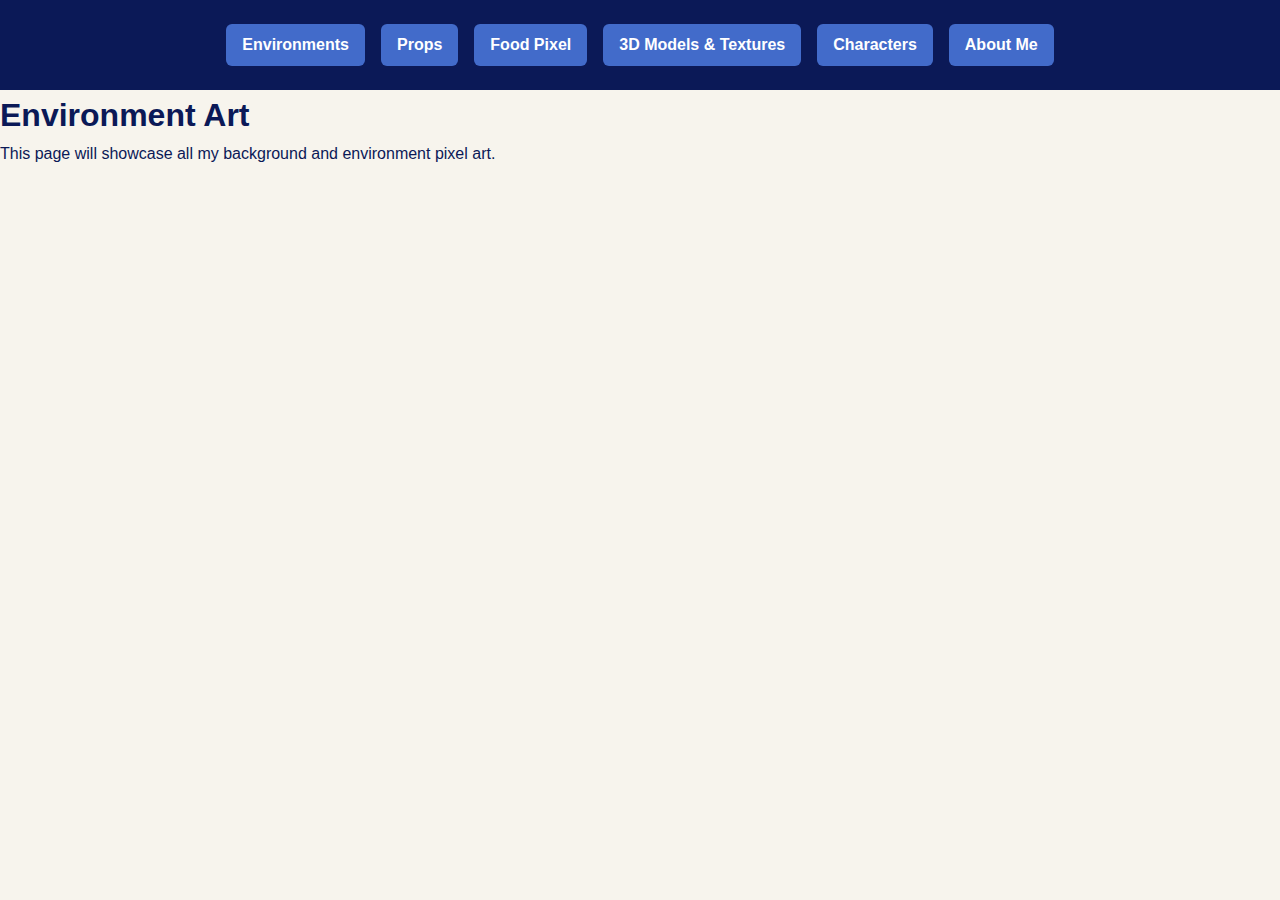
<file: about.html>
<!-- about.html -->
<!DOCTYPE html>
<html lang="en">
<head>
  <meta charset="UTF-8" />
  <meta name="viewport" content="width=device-width, initial-scale=1.0" />
  <title>About Me</title>
  <link rel="stylesheet" href="style.css" />
</head>
<body>
  <nav class="page-nav">
    <a href="environments.html">Environments</a>
    <a href="props.html">Props</a>
    <a href="food-pixel.html">Food Pixel</a>
    <a href="models-textures.html">3D Models & Textures</a>
    <a href="characters.html">Characters</a>
    <a href="about.html">About Me</a>
  </nav>

  <main>
    <h1>Environment Art</h1>
    <p>This page will showcase all my background and environment pixel art.</p>
    <!-- Add your art or gallery content here -->
  </main>
</body>
</html>
</file>
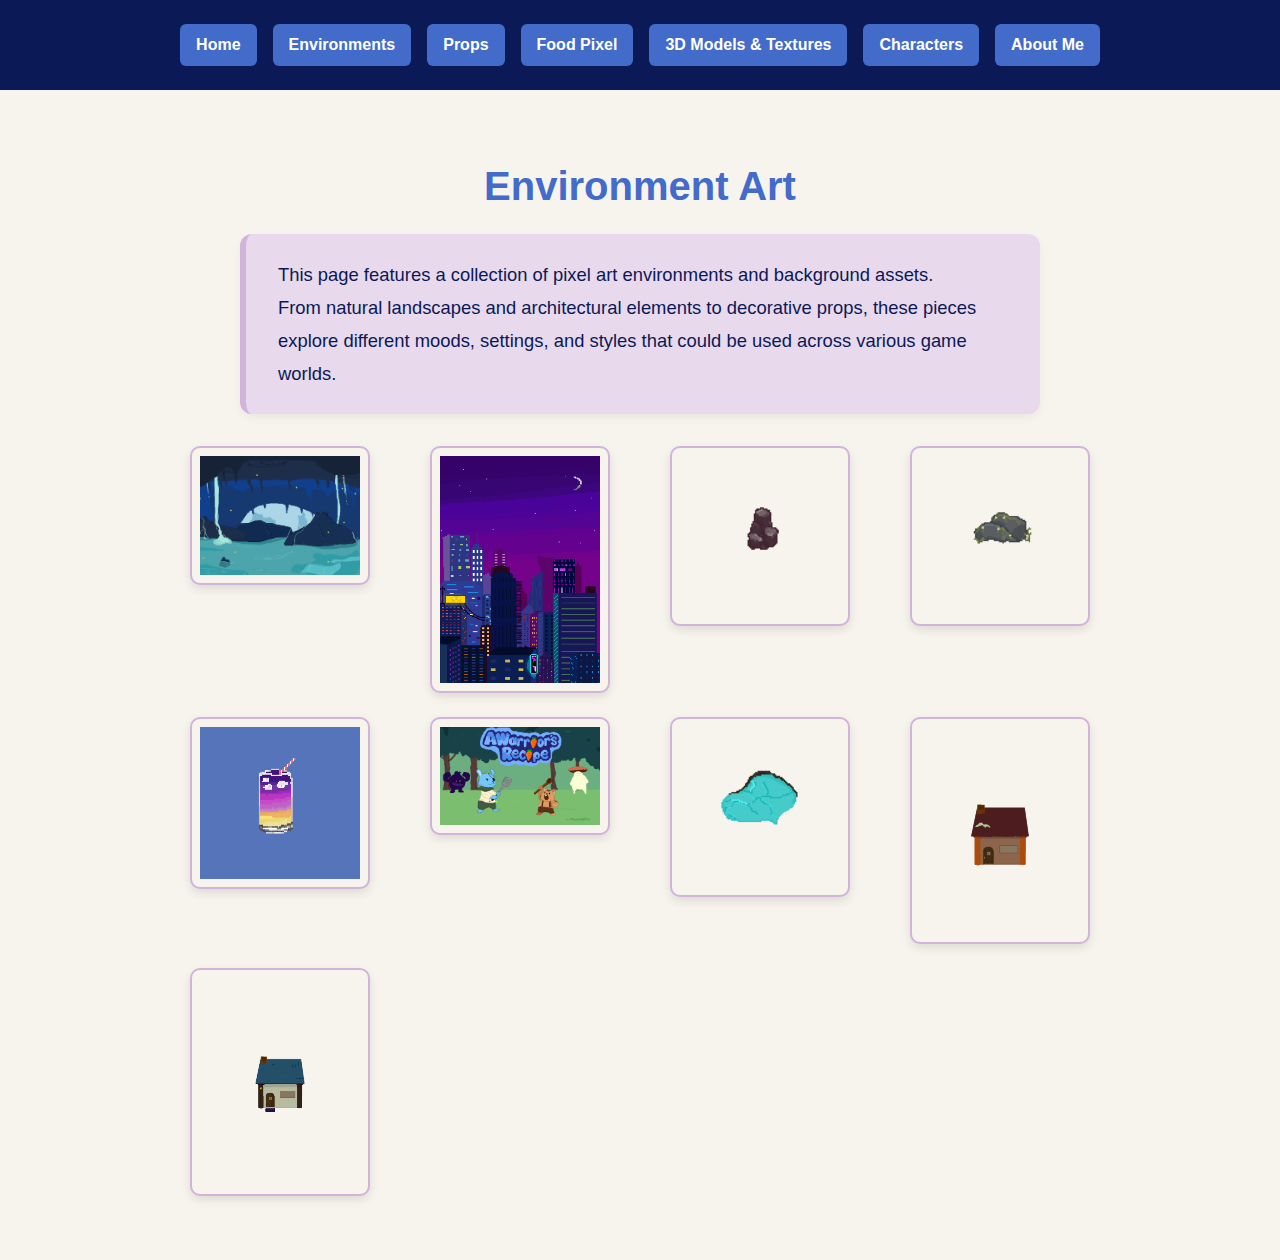
<file: environments.html>
<!DOCTYPE html>
<html lang="en">
<head>
  <meta charset="UTF-8" />
  <meta name="viewport" content="width=device-width, initial-scale=1.0"/>
  <title>Environments | Aracely Perez</title>
  <link rel="stylesheet" href="style.css" />
</head>
<body>
  <!-- Navigation Bar -->
  <nav class="page-nav">
    <a href="index.html">Home</a>
    <a href="environments.html">Environments</a>
    <a href="props.html">Props</a>
    <a href="food-pixel.html">Food Pixel</a>
    <a href="models-textures.html">3D Models & Textures</a>
    <a href="characters.html">Characters</a>
    <a href="about.html">About Me</a>
  </nav>

  <!-- Page Content -->
  <main class="food-page">
    <h1>Environment Art</h1>
    <div class="food-intro">
      <p>
        This page features a collection of pixel art environments and background assets.
      </p>
      <p>
        From natural landscapes and architectural elements to decorative props, these pieces explore different moods, settings, and styles that could be used across various game worlds.
      </p>
    </div>

    <div class="food-gallery">
      <img src="Assets/Cave_pixel.png" alt="Cave Environment" />
      <img src="Assets/City_Pixel.png" alt="City Environment" class="clickable" id="city-thumb" />
      <img src="Assets/Purple_Rock_Pixel.png" alt="Purple Rock" />
      <img src="Assets/Rock_Flowers_Pixel.png" alt="Rock Flowers" />
      <img src="Assets/Sunset_Pixel.png" alt="Sunset Scene" class="clickable" id="sunset-thumb" />
      <img src="Assets/Warriors_Menu.png" alt="Warrior's Menu UI" />
      <img src="Assets/water_Patch .png" alt="Water Patch" />
      <img src="Assets/House_1.png" alt="House 1" />
      <img src="Assets/House_2.png" alt="House 2" />
    </div>
  </main>

  <!-- Modal for City -->
  <div id="cityModal" class="modal">
    <div class="modal-content">
      <span class="close">&times;</span>
      <img src="Assets/City_Pixel.png" alt="City Full View" />
      <div class="modal-text">
        <p>
          This was a side project of mine—I had never done any building before this, but after completing it, I can confidently say that I really enjoy the process. The piece includes a cluster of futuristic buildings, each designed with small details like window patterns, signs, and rooftop structures to give them a sense of life and purpose. I paid special attention to the lighting, using a mix of neon signs and glowing accents to create a vibrant nighttime scene.
        </p>
        <p>
          I wanted to stick with a cyberpunk aesthetic, so I leaned heavily into a color palette of purples, dark blues, violets, and magentas. These tones helped capture that signature “cool at night” atmosphere, giving the scene an edgy, futuristic vibe. Overall, it was a great learning experience, and I'm excited to keep exploring this style in future builds.
        </p>
      </div>
    </div>
  </div>

  <!-- Modal for Sunset -->
<div id="sunsetModal" class="modal">
  <div class="modal-content">
    <span class="close sunset-close">&times;</span>
    <img src="Assets/Sunset_Pixel.png" alt="Sunset Full View" />
    <div class="modal-text">
      <p>
        This was another personal project where I wanted to experiment with capturing a sunset scene. I focused on playing with warm, vibrant colors—mainly oranges, purples, and yellows—to create a glowing transition between day and night. The visual of light across the sky and its reflection on the water was especially important to me.
      </p>
      <p>
        One of the biggest challenges was rendering the water. Unlike buildings or static structures, water is constantly moving, and I was used to drawing clean, solid lines. This forced me to break out of my comfort zone and think more loosely, using softer strokes and gradients to suggest ripples. In the end, it helped me see light and form in a new way. This piece was not only fun to create but also taught me a lot about mood, movement, and how to evoke a natural sense of depth using flow.
      </p>
    </div>
  </div>
</div>


 <script>
  // City Modal
  const cityModal = document.getElementById("cityModal");
  const cityThumb = document.getElementById("city-thumb");
  const cityClose = document.querySelector(".modal .close");

  cityThumb.onclick = () => {
    cityModal.style.display = "block";
  }

  cityClose.onclick = () => {
    cityModal.style.display = "none";
  }

  // Sunset Modal
  const sunsetModal = document.getElementById("sunsetModal");
  const sunsetThumb = document.getElementById("sunset-thumb");
  const sunsetClose = document.querySelector(".sunset-close");

  sunsetThumb.onclick = () => {
    sunsetModal.style.display = "block";
  }

  sunsetClose.onclick = () => {
    sunsetModal.style.display = "none";
  }

  // Close either modal by clicking outside
  window.onclick = (e) => {
    if (e.target === cityModal) cityModal.style.display = "none";
    if (e.target === sunsetModal) sunsetModal.style.display = "none";
  }
</script>
</file>
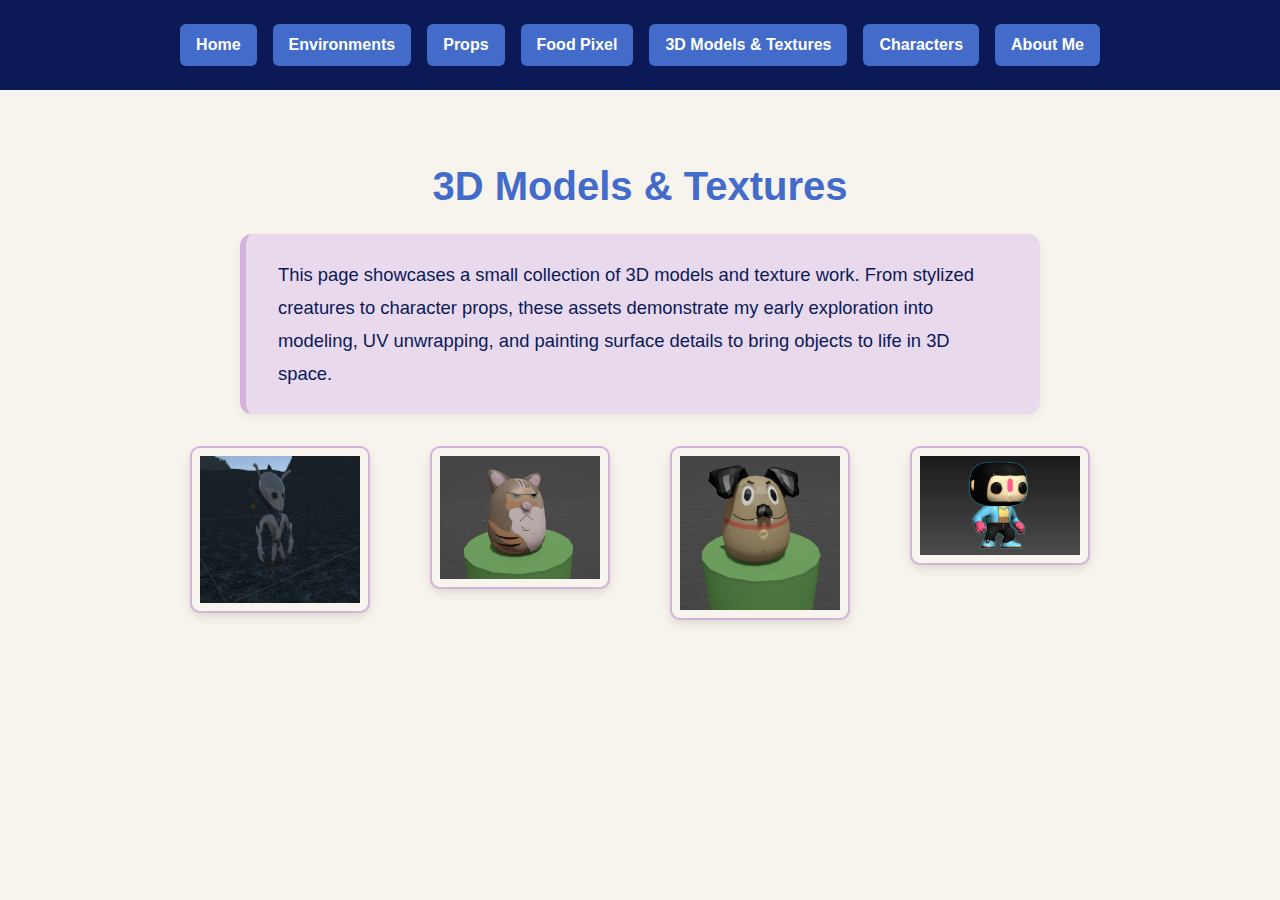
<file: models-textures.html>
<!DOCTYPE html>
<html lang="en">
<head>
  <meta charset="UTF-8" />
  <meta name="viewport" content="width=device-width, initial-scale=1.0"/>
  <title>3D Models & Textures | Aracely Perez</title>
  <link rel="stylesheet" href="style.css" />
</head>
<body>
  <!-- Navigation Bar -->
  <nav class="page-nav">
    <a href="index.html">Home</a>
    <a href="environments.html">Environments</a>
    <a href="props.html">Props</a>
    <a href="food-pixel.html">Food Pixel</a>
    <a href="models-textures.html">3D Models & Textures</a>
    <a href="characters.html">Characters</a>
    <a href="about.html">About Me</a>
  </nav>

  <!-- Page Content -->
  <main class="food-page">
    <h1>3D Models & Textures</h1>
    <div class="food-intro">
      <p>
        This page showcases a small collection of 3D models and texture work.  
        From stylized creatures to character props, these assets demonstrate my early exploration into modeling, UV unwrapping, and painting surface details to bring objects to life in 3D space.
      </p>
    </div>

    <div class="food-gallery">
      <img src="Assets/Alien_Model.png" alt="Alien Model" />
      <img src="Assets/Cat_Front.png" alt="Cat Model" />
      <img src="Assets/Dog_Front.png" alt="Dog Model" />
      <img src="Assets/Funko_Front.png" alt="Funko Model" />
    </div>
  </main>
</body>
</html>
</file>
<file: style.css>
:root {
  --midnight: #0b1957;
  --sapphire: #426bca;
  --petal: #e8d9ed;
  --lace: #f7f4ed;
  --lavender: #d2b3db;
  --bridal-blue: #e9f3ff;
}

/* Reset default browser styling */
* {
  margin: 0;
  padding: 0;
  box-sizing: border-box;
}

/* Body */
body {
  font-family: Arial, sans-serif;
  background-color: var(--lace);
  color: var(--midnight);
  line-height: 1.6;
}

/* Header */
header {
  background: url('Assets/Sunset_Pixel.png') center/cover no-repeat;
  height: 300px;
  color: #fff;
  text-align: center;
  padding: 4rem 1.5rem;
  box-shadow: 0 4px 10px rgba(0, 0, 0, 0.3);
}

header h1 {
  font-size: 3.5rem;
  margin-bottom: 0.5rem;
  text-shadow: 2px 2px 5px rgba(0, 0, 0, 0.5);
}

.subtitle {
  font-size: 1.5rem;
  color: white;
  margin-bottom: 0.5rem;
  text-shadow: 1px 1px 3px rgba(0, 0, 0, 0.4);
}

.email {
  font-size: 1.1rem;
  color: var(--bridal-blue);
  margin-bottom: 1.5rem;
  text-shadow: 1px 1px 2px rgba(0, 0, 0, 0.3);
}

.social-icons {
  display: flex;
  justify-content: center;
  gap: 1.5rem;
  margin-top: 1rem;
}

.icon {
  width: 32px;
  height: 32px;
  max-width: 100%;
  max-height: 32px;
  object-fit: contain;
  image-rendering: pixelated;
  transition: transform 0.2s ease;
}

.icon:hover {
  transform: scale(1.1);
}

/* Navigation bar on internal pages */
.page-nav {
  display: flex;
  justify-content: center;
  gap: 1rem;
  padding: 1.5rem;
  background-color: var(--midnight);
}

.page-nav a {
  color: white;
  font-weight: bold;
  text-decoration: none;
  padding: 0.5rem 1rem;
  background-color: var(--sapphire);
  border-radius: 6px;
  transition: background-color 0.3s;
}

.page-nav a:hover {
  background-color: var(--lavender);
}

/* Homepage buttons section */
.main-buttons {
  background-color: var(--lace);
  padding: 3rem 1rem;
  display: flex;
  justify-content: center;
}

.button-wrapper {
  display: grid;
  grid-template-columns: repeat(3, 1fr);
  grid-template-rows: repeat(2, auto);
  row-gap: 3rem;         /* Increase vertical space between rows */
  column-gap: 2rem;      /* Add horizontal space between columns */
  max-width: 700px;
  width: 100%;
  justify-items: center;
}


.main-button {
  background-color: var(--sapphire);
  color: white;
  padding: 1.2rem 2.5rem;
  text-align: center;
  text-decoration: none;
  font-weight: bold;
  border-radius: 12px;
  font-size: 1.4rem;
  box-shadow: 0 6px 12px rgba(0, 0, 0, 0.2);
  transition: transform 0.2s, background-color 0.2s;
  min-width: 200px;
}

.home-button-container {
  margin-top: 4rem;
  display: flex;
  justify-content: center;
}

.home-button-container .main-button {
  min-width: 220px;
}


.about-content {
  max-width: 800px;
  margin: 3rem auto;
  padding: 2rem;
  background-color: white;
  border-radius: 12px;
  box-shadow: 0 4px 12px rgba(0, 0, 0, 0.1);
  color: var(--midnight);
}

.about-content h1 {
  font-size: 2.5rem;
  margin-bottom: 1rem;
  color: var(--sapphire);
}

.about-content p {
  font-size: 1.2rem;
  line-height: 1.8;
  margin-bottom: 1rem;
}


.food-page {
  max-width: 1000px;
  margin: 2rem auto;
  padding: 2rem;
  text-align: center;
  color: var(--midnight);
}

.food-page h1 {
  font-size: 2.5rem;
  color: var(--sapphire);
  margin-bottom: 1rem;
}

.food-intro {
  background-color: var(--petal);
  padding: 1.5rem 2rem;
  border-left: 6px solid var(--lavender);
  border-radius: 12px;
  max-width: 800px;
  margin: 0 auto 2rem auto;
  text-align: left;
  font-size: 1.15rem;
  line-height: 1.8;
  box-shadow: 0 4px 10px rgba(0, 0, 0, 0.05);
}
.food-intro em {
  font-style: italic;
  font-weight: bold;
  color: var(--sapphire);
}


.food-gallery {
  display: grid;
  grid-template-columns: repeat(auto-fit, minmax(180px, 1fr));
  gap: 1.5rem;
  justify-items: center;
}

.food-gallery img {
  width: 100%;
  max-width: 180px;
  background-color: var(--lace);
  border: 2px solid var(--lavender);
  border-radius: 10px;
  padding: 0.5rem;
  box-shadow: 0 4px 10px rgba(0, 0, 0, 0.1);
  transition: transform 0.2s ease;
}

.food-gallery img:hover {
  transform: scale(1.05);
}

.modal {
  display: none;
  position: fixed;
  z-index: 999;
  left: 0;
  top: 0;
  width: 100%;
  height: 100%;
  overflow: auto;
  background-color: rgba(0, 0, 0, 0.85);
}

.modal-content {
  background-color: white;
  margin: 5% auto;
  padding: 2rem;
  border-radius: 12px;
  max-width: 900px;
  position: relative;
  display: flex;
  flex-direction: column;
  align-items: center;
  gap: 1.5rem;
}

.modal-content img {
  width: 100%;
  max-width: 600px;
  border-radius: 8px;
  box-shadow: 0 4px 12px rgba(0,0,0,0.3);
}

.modal-text p {
  font-size: 1.1rem;
  line-height: 1.8;
  color: var(--midnight);
}

.close {
  position: absolute;
  top: 16px;
  right: 24px;
  font-size: 28px;
  color: var(--sapphire);
  cursor: pointer;
  font-weight: bold;
}

.close:hover {
  color: var(--lavender);
}

.modal {
  display: none;
  position: fixed;
  z-index: 999;
  padding-top: 60px;
  left: 0;
  top: 0;
  width: 100%;
  height: 100%;
  overflow: auto;
  background-color: rgba(0, 0, 0, 0.85);
}

.modal-content {
  background-color: white;
  margin: 5% auto;
  padding: 2rem;
  border-radius: 12px;
  max-width: 900px;
  position: relative;
  display: flex;
  flex-direction: column;
  align-items: center;
  gap: 1.5rem;
}

.modal-content img {
  width: 100%;
  max-width: 700px;
  border-radius: 8px;
  box-shadow: 0 4px 12px rgba(0,0,0,0.3);
}

.modal-gallery img {
  margin: 1rem 0;
}

.modal-text {
  font-size: 1.1rem;
  line-height: 1.8;
  color: var(--midnight);
  text-align: left;
  max-width: 700px;
}

.close {
  position: absolute;
  top: 16px;
  right: 24px;
  font-size: 28px;
  color: var(--sapphire);
  cursor: pointer;
  font-weight: bold;
}

.close:hover {
  color: var(--lavender);
}
</file>
